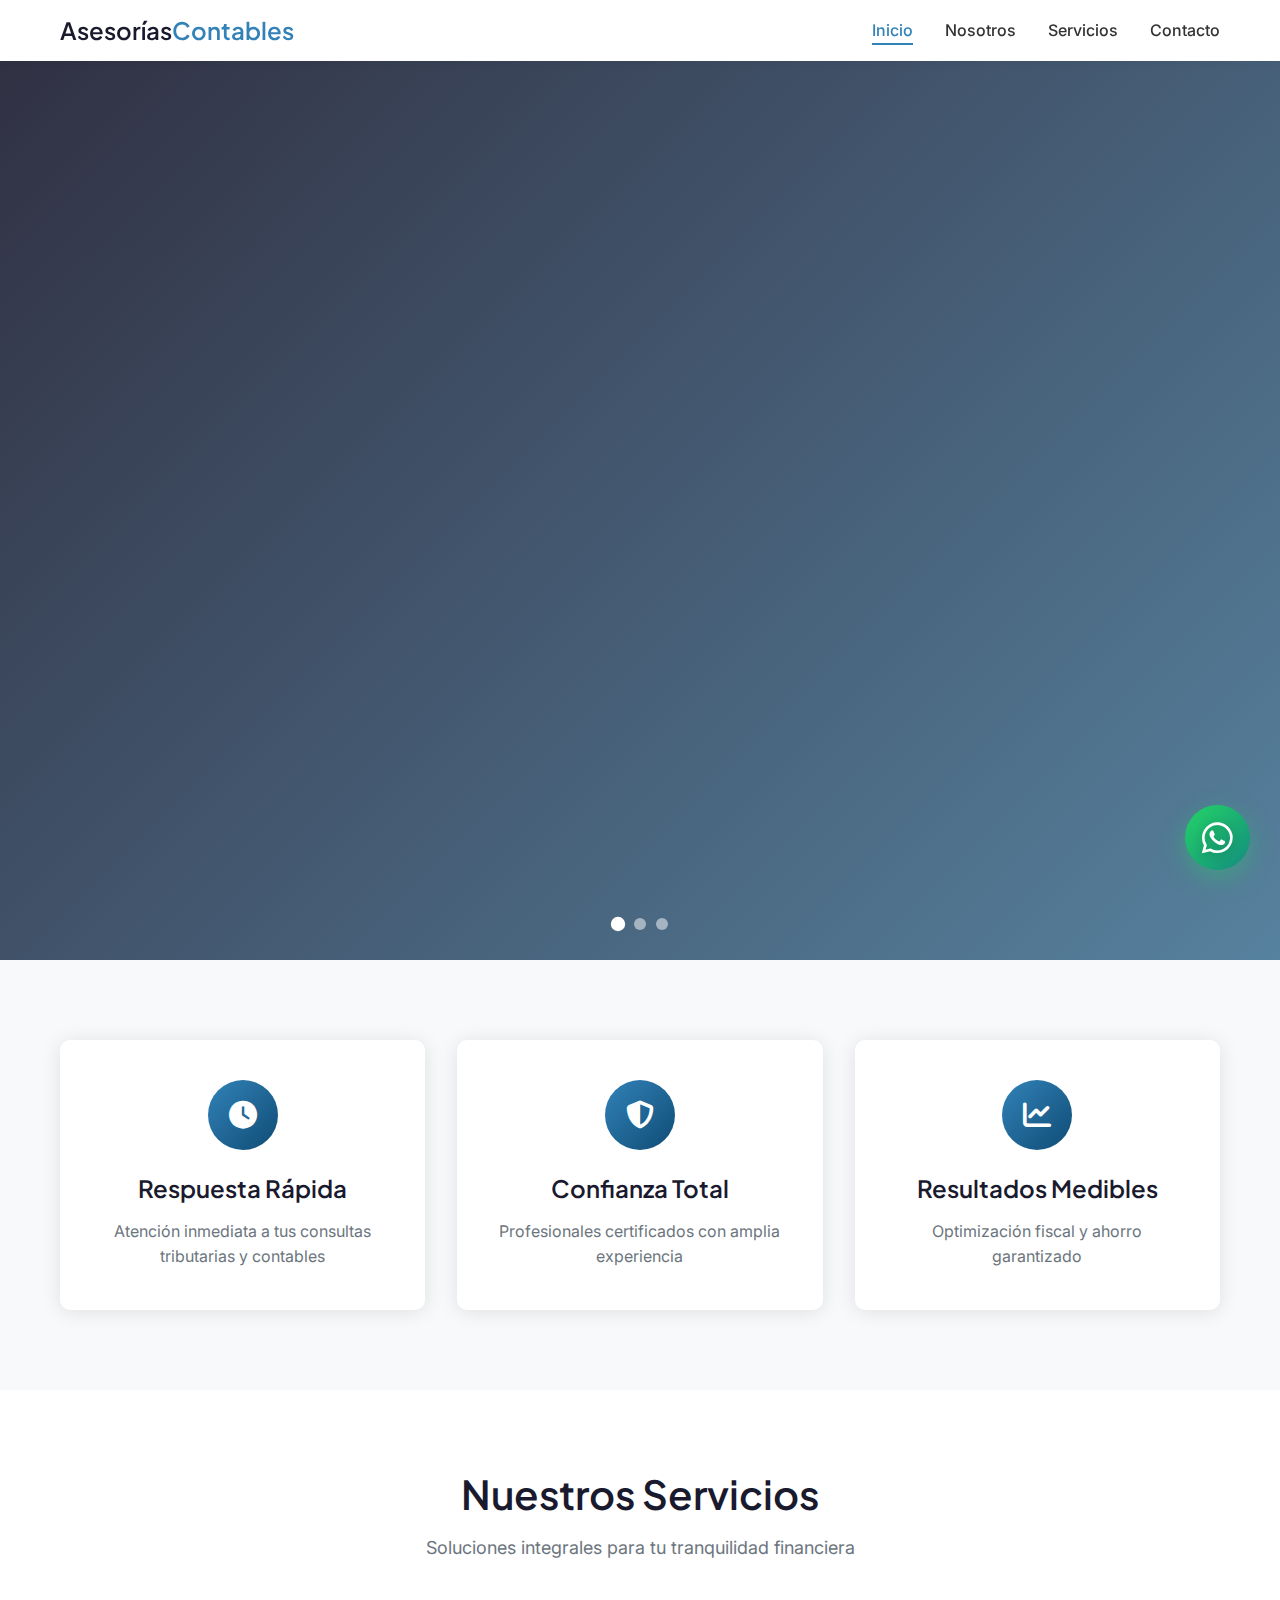
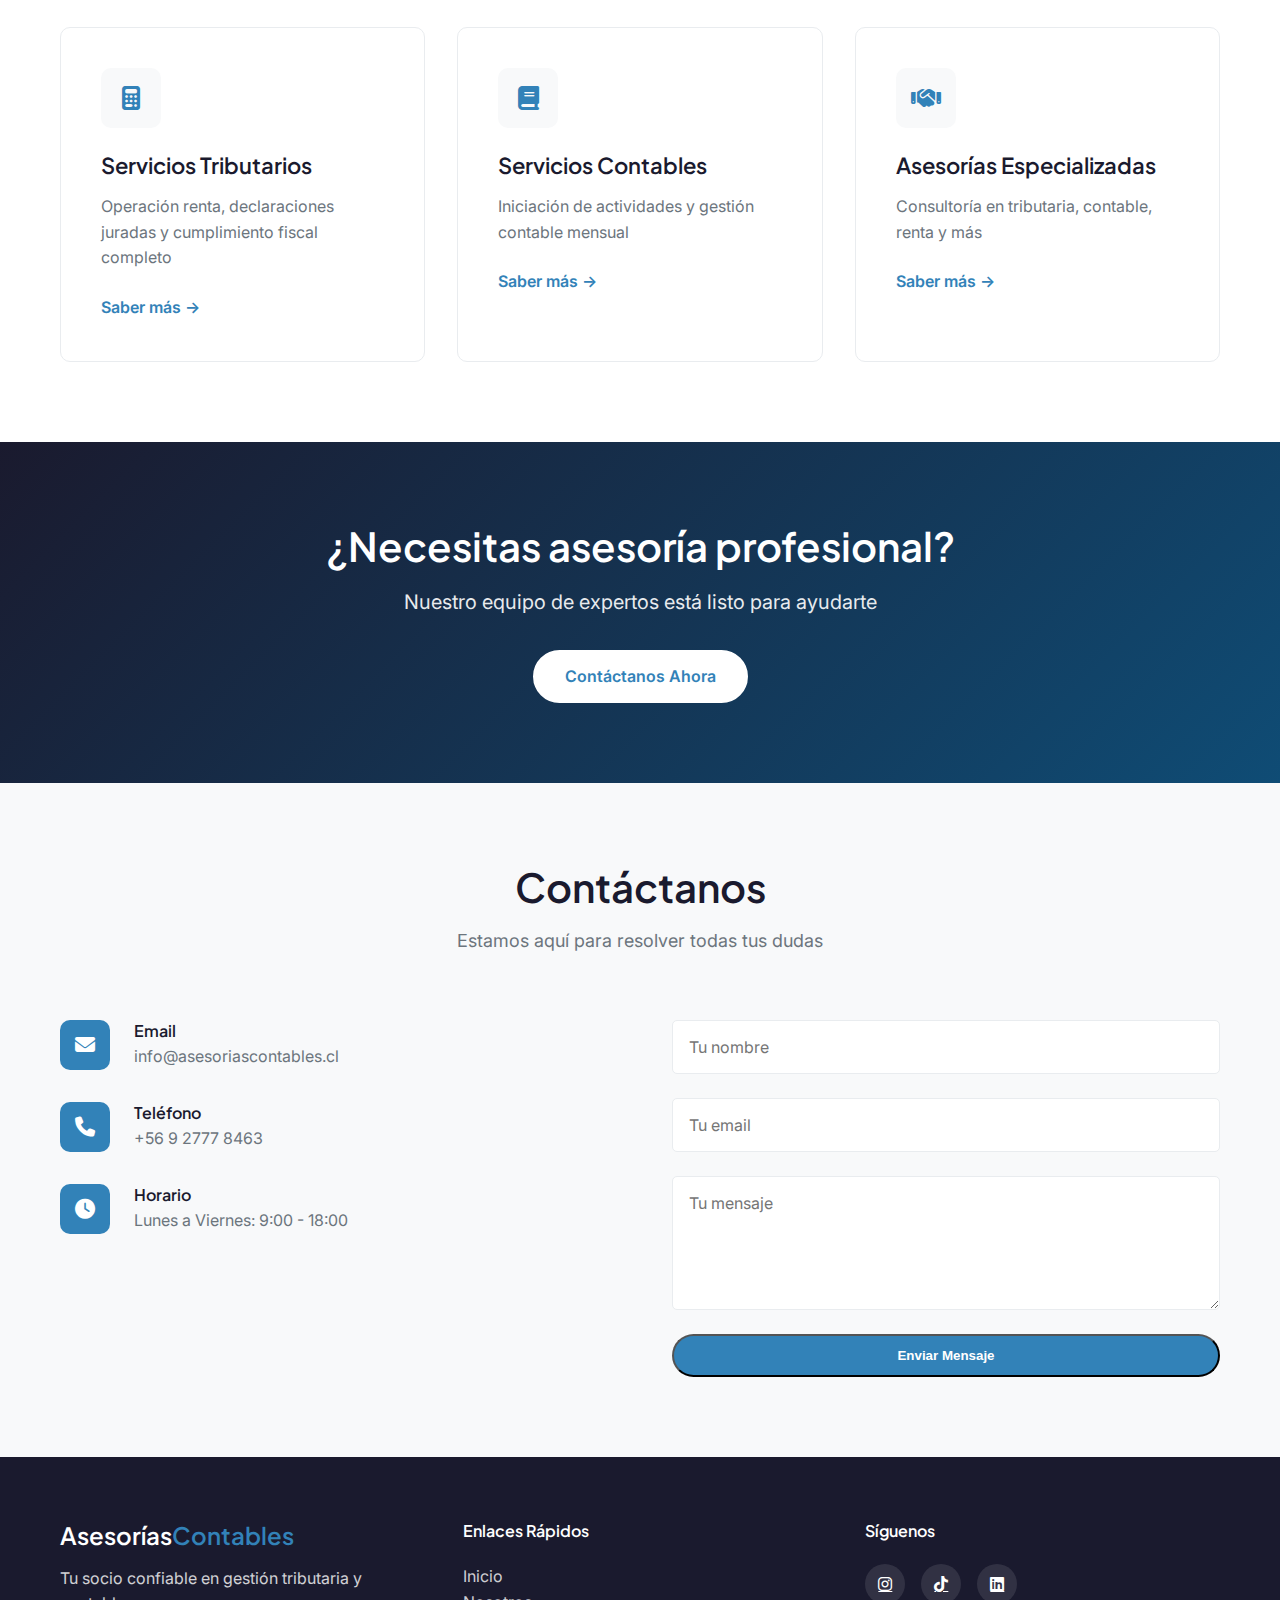
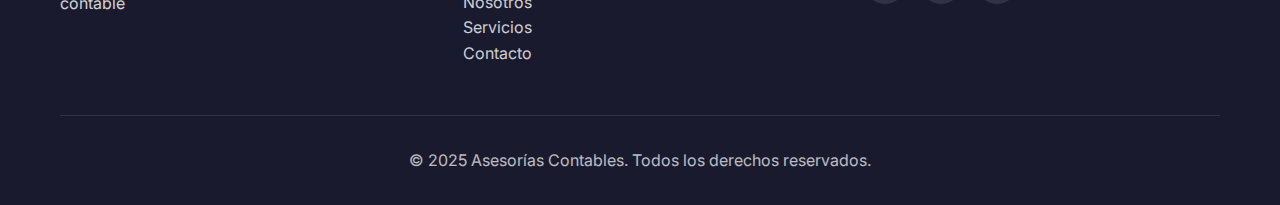
<file: index.html>
<!DOCTYPE html>
<html lang="es">
<head>
    <meta charset="UTF-8">
    <meta name="viewport" content="width=device-width, initial-scale=1.0">
    <title>Asesorías Contables | Servicios Profesionales de Contabilidad</title>
    <link rel="stylesheet" href="styles.css">
    <link rel="stylesheet" href="https://cdnjs.cloudflare.com/ajax/libs/font-awesome/6.4.0/css/all.min.css">
    <link rel="preconnect" href="https://fonts.googleapis.com">
    <link rel="preconnect" href="https://fonts.gstatic.com" crossorigin>
    <link href="https://fonts.googleapis.com/css2?family=Inter:wght@300;400;500;600;700&family=Plus+Jakarta+Sans:wght@300;400;500;600;700&display=swap" rel="stylesheet">
</head>
<body>
    <!-- Navegación -->
    <nav class="navbar">
        <div class="container">
            <div class="nav-brand">
                <h1>Asesorías<span>Contables</span></h1>
            </div>
            <button class="nav-toggle" id="navToggle">
                <span></span>
                <span></span>
                <span></span>
            </button>
            <ul class="nav-menu" id="navMenu">
                <li><a href="index.html" class="active">Inicio</a></li>
                <li><a href="nosotros.html">Nosotros</a></li>
                <li><a href="servicios.html">Servicios</a></li>
                <li><a href="#contacto">Contacto</a></li>
            </ul>
        </div>
    </nav>

    <!-- Hero Section con Carrusel -->
    <section class="hero">
        <div class="carousel-container">
            <div class="carousel-slide active">
                <div class="slide-content">
                    <h1 class="animate-text">Expertos en Asesoría Contable y Tributaria</h1>
                    <p class="animate-text-delay">Optimizamos tu gestión financiera con soluciones personalizadas</p>
                    <a href="#contacto" class="btn-primary animate-btn">Consulta Gratuita</a>
                </div>
                <div class="slide-overlay"></div>
            </div>
            <div class="carousel-slide">
                <div class="slide-content">
                    <h1 class="animate-text">Cumplimiento Tributario Sin Complicaciones</h1>
                    <p class="animate-text-delay">Te ayudamos con tus declaraciones de impuestos y operación renta</p>
                    <a href="servicios.html" class="btn-primary animate-btn">Ver Servicios</a>
                </div>
                <div class="slide-overlay"></div>
            </div>
            <div class="carousel-slide">
                <div class="slide-content">
                    <h1 class="animate-text">Tu Empresa en Un Día</h1>
                    <p class="animate-text-delay">Iniciación de actividades rápida y sin complicaciones</p>
                    <a href="#contacto" class="btn-primary animate-btn">Comenzar Ahora</a>
                </div>
                <div class="slide-overlay"></div>
            </div>
            <!-- Indicadores del carrusel -->
            <div class="carousel-indicators">
                <span class="indicator active" data-slide="0"></span>
                <span class="indicator" data-slide="1"></span>
                <span class="indicator" data-slide="2"></span>
            </div>
        </div>
    </section>

    <!-- Sección de Características -->
    <section class="features">
        <div class="container">
            <div class="features-grid">
                <div class="feature-card">
                    <div class="feature-icon">
                        <i class="fas fa-clock"></i>
                    </div>
                    <h3>Respuesta Rápida</h3>
                    <p>Atención inmediata a tus consultas tributarias y contables</p>
                </div>
                <div class="feature-card">
                    <div class="feature-icon">
                        <i class="fas fa-shield-alt"></i>
                    </div>
                    <h3>Confianza Total</h3>
                    <p>Profesionales certificados con amplia experiencia</p>
                </div>
                <div class="feature-card">
                    <div class="feature-icon">
                        <i class="fas fa-chart-line"></i>
                    </div>
                    <h3>Resultados Medibles</h3>
                    <p>Optimización fiscal y ahorro garantizado</p>
                </div>
            </div>
        </div>
    </section>

    <!-- Sección de Servicios Preview -->
    <section class="services-preview">
        <div class="container">
            <div class="section-header">
                <h2>Nuestros Servicios</h2>
                <p>Soluciones integrales para tu tranquilidad financiera</p>
            </div>
            <div class="services-grid">
                <div class="service-item">
                    <div class="service-icon">
                        <i class="fas fa-calculator"></i>
                    </div>
                    <h3>Servicios Tributarios</h3>
                    <p>Operación renta, declaraciones juradas y cumplimiento fiscal completo</p>
                    <a href="servicios.html#tributarios" class="service-link">Saber más →</a>
                </div>
                <div class="service-item">
                    <div class="service-icon">
                        <i class="fas fa-book"></i>
                    </div>
                    <h3>Servicios Contables</h3>
                    <p>Iniciación de actividades y gestión contable mensual</p>
                    <a href="servicios.html#contables" class="service-link">Saber más →</a>
                </div>
                <div class="service-item">
                    <div class="service-icon">
                        <i class="fas fa-handshake"></i>
                    </div>
                    <h3>Asesorías Especializadas</h3>
                    <p>Consultoría en tributaria, contable, renta y más</p>
                    <a href="servicios.html#asesorias" class="service-link">Saber más →</a>
                </div>
            </div>
        </div>
    </section>

    <!-- Sección CTA -->
    <section class="cta">
        <div class="container">
            <div class="cta-content">
                <h2>¿Necesitas asesoría profesional?</h2>
                <p>Nuestro equipo de expertos está listo para ayudarte</p>
                <a href="#contacto" class="btn-secondary">Contáctanos Ahora</a>
            </div>
        </div>
    </section>

    <!-- Sección de Contacto -->
    <section id="contacto" class="contact">
        <div class="container">
            <div class="section-header">
                <h2>Contáctanos</h2>
                <p>Estamos aquí para resolver todas tus dudas</p>
            </div>
            <div class="contact-grid">
                <div class="contact-info">
                    <div class="contact-item">
                        <i class="fas fa-envelope"></i>
                        <div>
                            <h4>Email</h4>
                            <p>info@asesoriascontables.cl</p>
                        </div>
                    </div>
                    <div class="contact-item">
                        <i class="fas fa-phone"></i>
                        <div>
                            <h4>Teléfono</h4>
                            <p>+56 9 2777 8463</p>
                        </div>
                    </div>
                    <div class="contact-item">
                        <i class="fas fa-clock"></i>
                        <div>
                            <h4>Horario</h4>
                            <p>Lunes a Viernes: 9:00 - 18:00</p>
                        </div>
                    </div>
                </div>
                <div class="contact-form">
                    <form>
                        <input type="text" placeholder="Tu nombre" required>
                        <input type="email" placeholder="Tu email" required>
                        <textarea placeholder="Tu mensaje" rows="5" required></textarea>
                        <button type="submit" class="btn-primary">Enviar Mensaje</button>
                    </form>
                </div>
            </div>
        </div>
    </section>

    <!-- Footer -->
    <footer>
        <div class="container">
            <div class="footer-content">
                <div class="footer-brand">
                    <h3>Asesorías<span>Contables</span></h3>
                    <p>Tu socio confiable en gestión tributaria y contable</p>
                </div>
                <div class="footer-links">
                    <h4>Enlaces Rápidos</h4>
                    <ul>
                        <li><a href="index.html">Inicio</a></li>
                        <li><a href="nosotros.html">Nosotros</a></li>
                        <li><a href="servicios.html">Servicios</a></li>
                        <li><a href="#contacto">Contacto</a></li>
                    </ul>
                </div>
                <div class="footer-social">
                    <h4>Síguenos</h4>
                    <div class="social-links">
                        <a href="#" target="_blank"><i class="fab fa-instagram"></i></a>
                        <a href="#" target="_blank"><i class="fab fa-tiktok"></i></a>
                        <a href="#" target="_blank"><i class="fab fa-linkedin"></i></a>
                    </div>
                </div>
            </div>
            <div class="footer-bottom">
                <p>&copy; 2025 Asesorías Contables. Todos los derechos reservados.</p>
            </div>
        </div>
    </footer>

    <!-- Botón WhatsApp Flotante -->
    <a href="https://wa.me/56927778463" class="whatsapp-btn" target="_blank">
        <i class="fab fa-whatsapp"></i>
    </a>

    <!-- Script para el carrusel -->
    <script>
        // Carrusel
        let currentSlide = 0;
        const slides = document.querySelectorAll('.carousel-slide');
        const indicators = document.querySelectorAll('.indicator');

        function showSlide(index) {
            slides.forEach(slide => slide.classList.remove('active'));
            indicators.forEach(indicator => indicator.classList.remove('active'));
            
            slides[index].classList.add('active');
            indicators[index].classList.add('active');
        }

        function nextSlide() {
            currentSlide = (currentSlide + 1) % slides.length;
            showSlide(currentSlide);
        }

        // Auto-play carrusel
        setInterval(nextSlide, 5000);

        // Click en indicadores
        indicators.forEach((indicator, index) => {
            indicator.addEventListener('click', () => {
                currentSlide = index;
                showSlide(currentSlide);
            });
        });

        // Menú móvil
        const navToggle = document.getElementById('navToggle');
        const navMenu = document.getElementById('navMenu');

        navToggle.addEventListener('click', () => {
            navMenu.classList.toggle('active');
            navToggle.classList.toggle('active');
        });

        // Smooth scroll
        document.querySelectorAll('a[href^="#"]').forEach(anchor => {
            anchor.addEventListener('click', function (e) {
                e.preventDefault();
                const target = document.querySelector(this.getAttribute('href'));
                if (target) {
                    target.scrollIntoView({
                        behavior: 'smooth',
                        block: 'start'
                    });
                }
            });
        });
    </script>
</body>
</html>
</file>
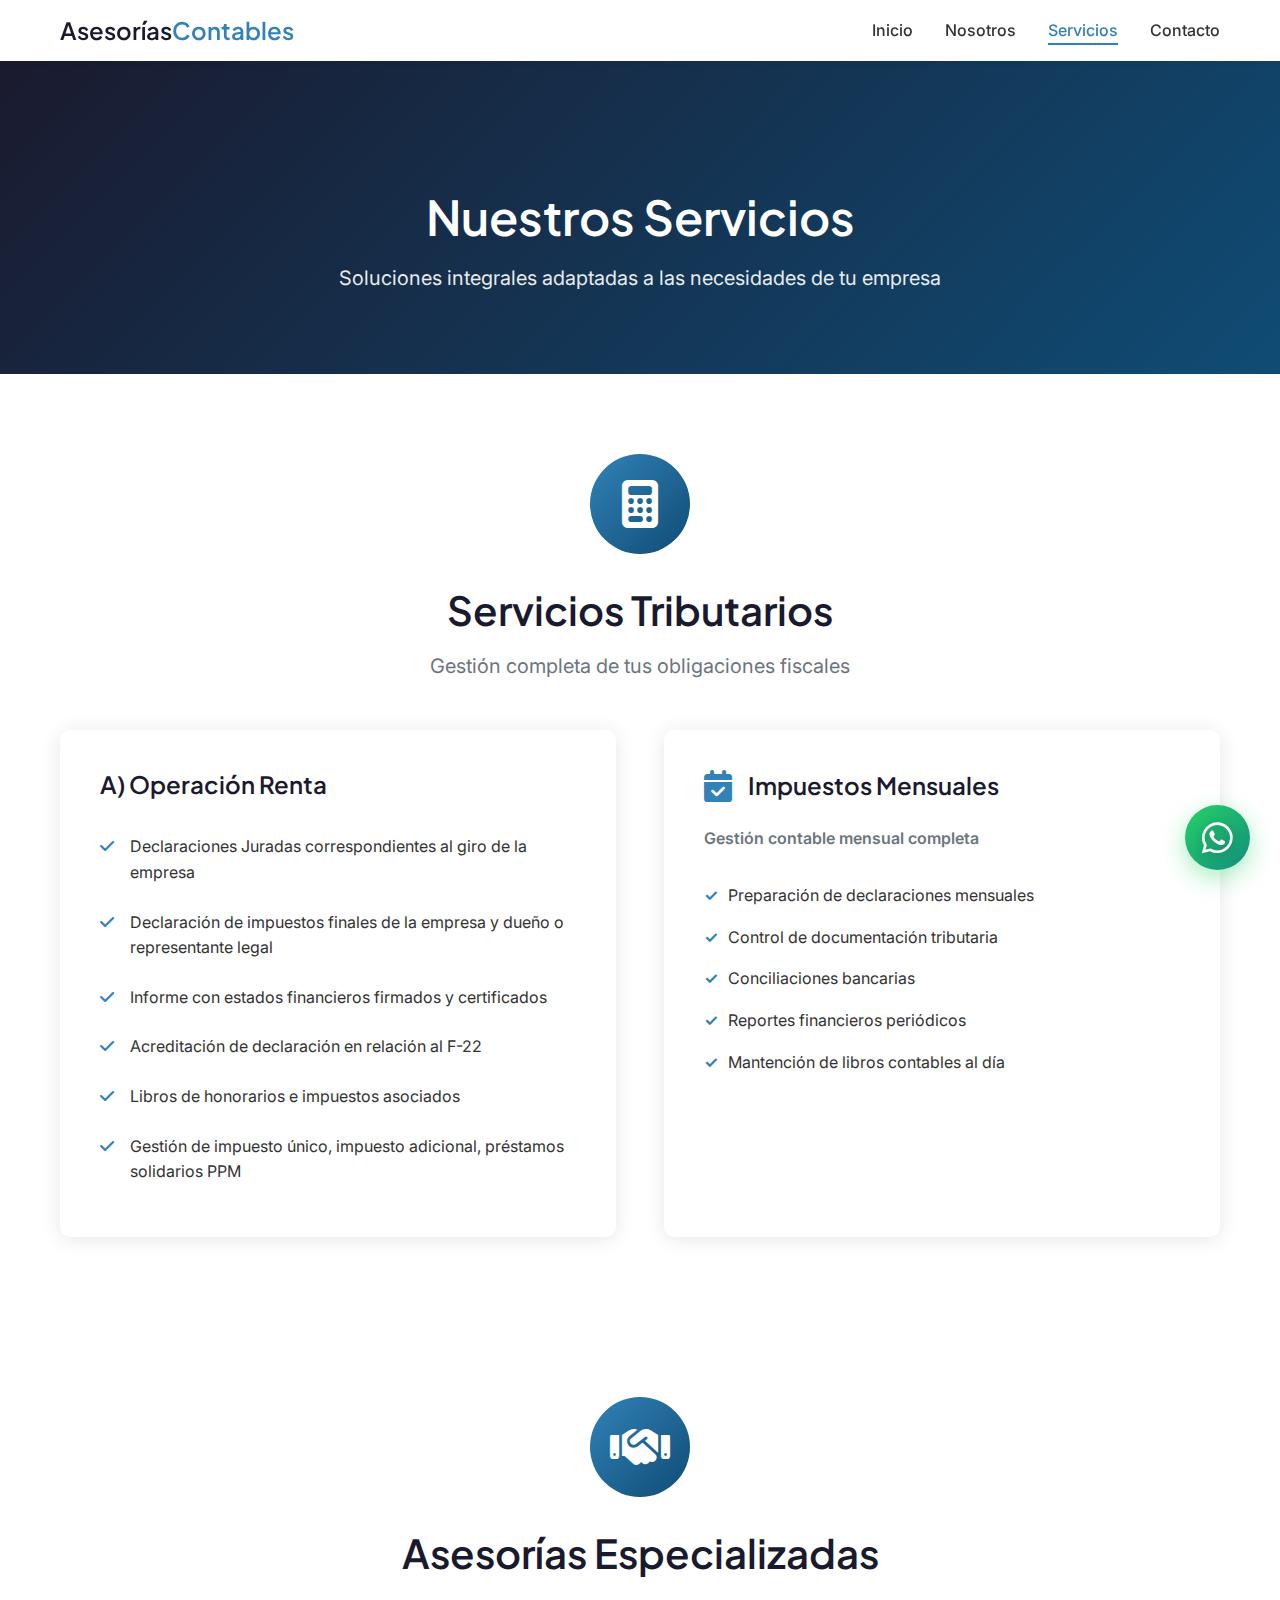
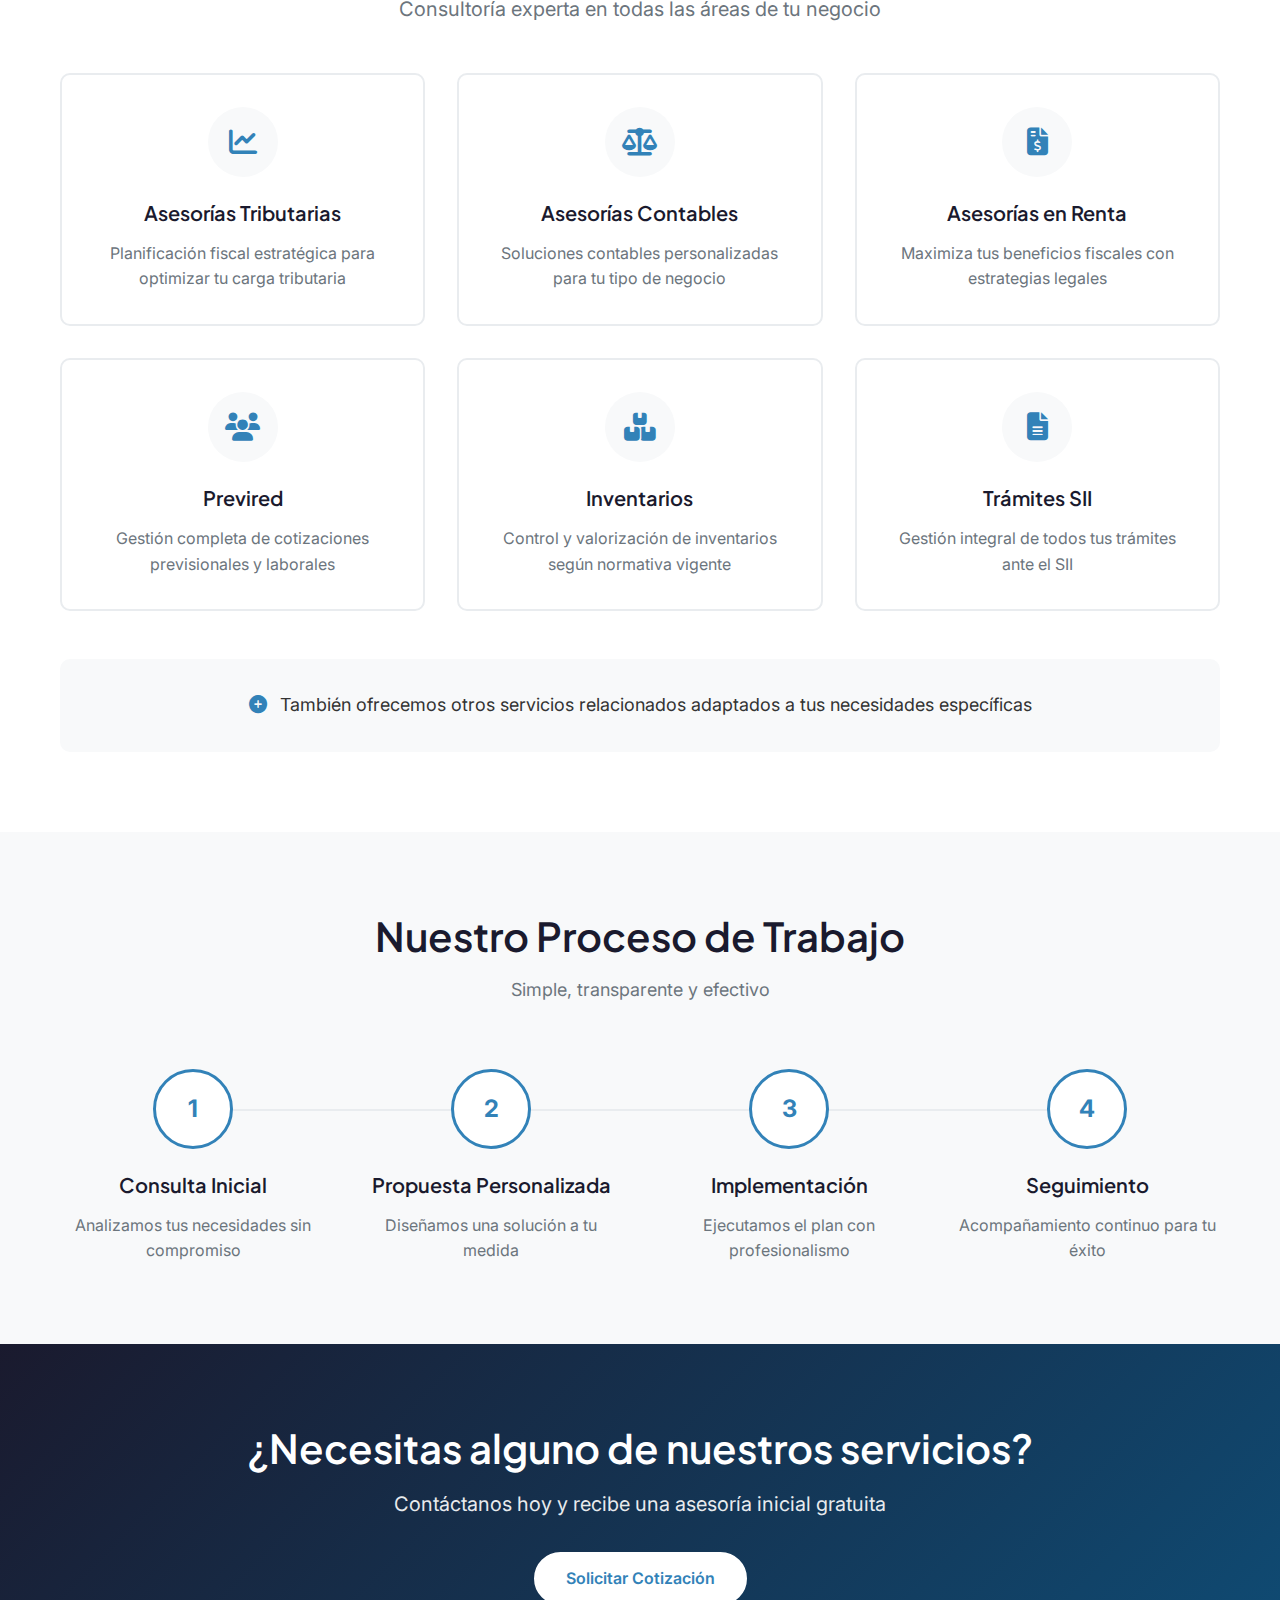
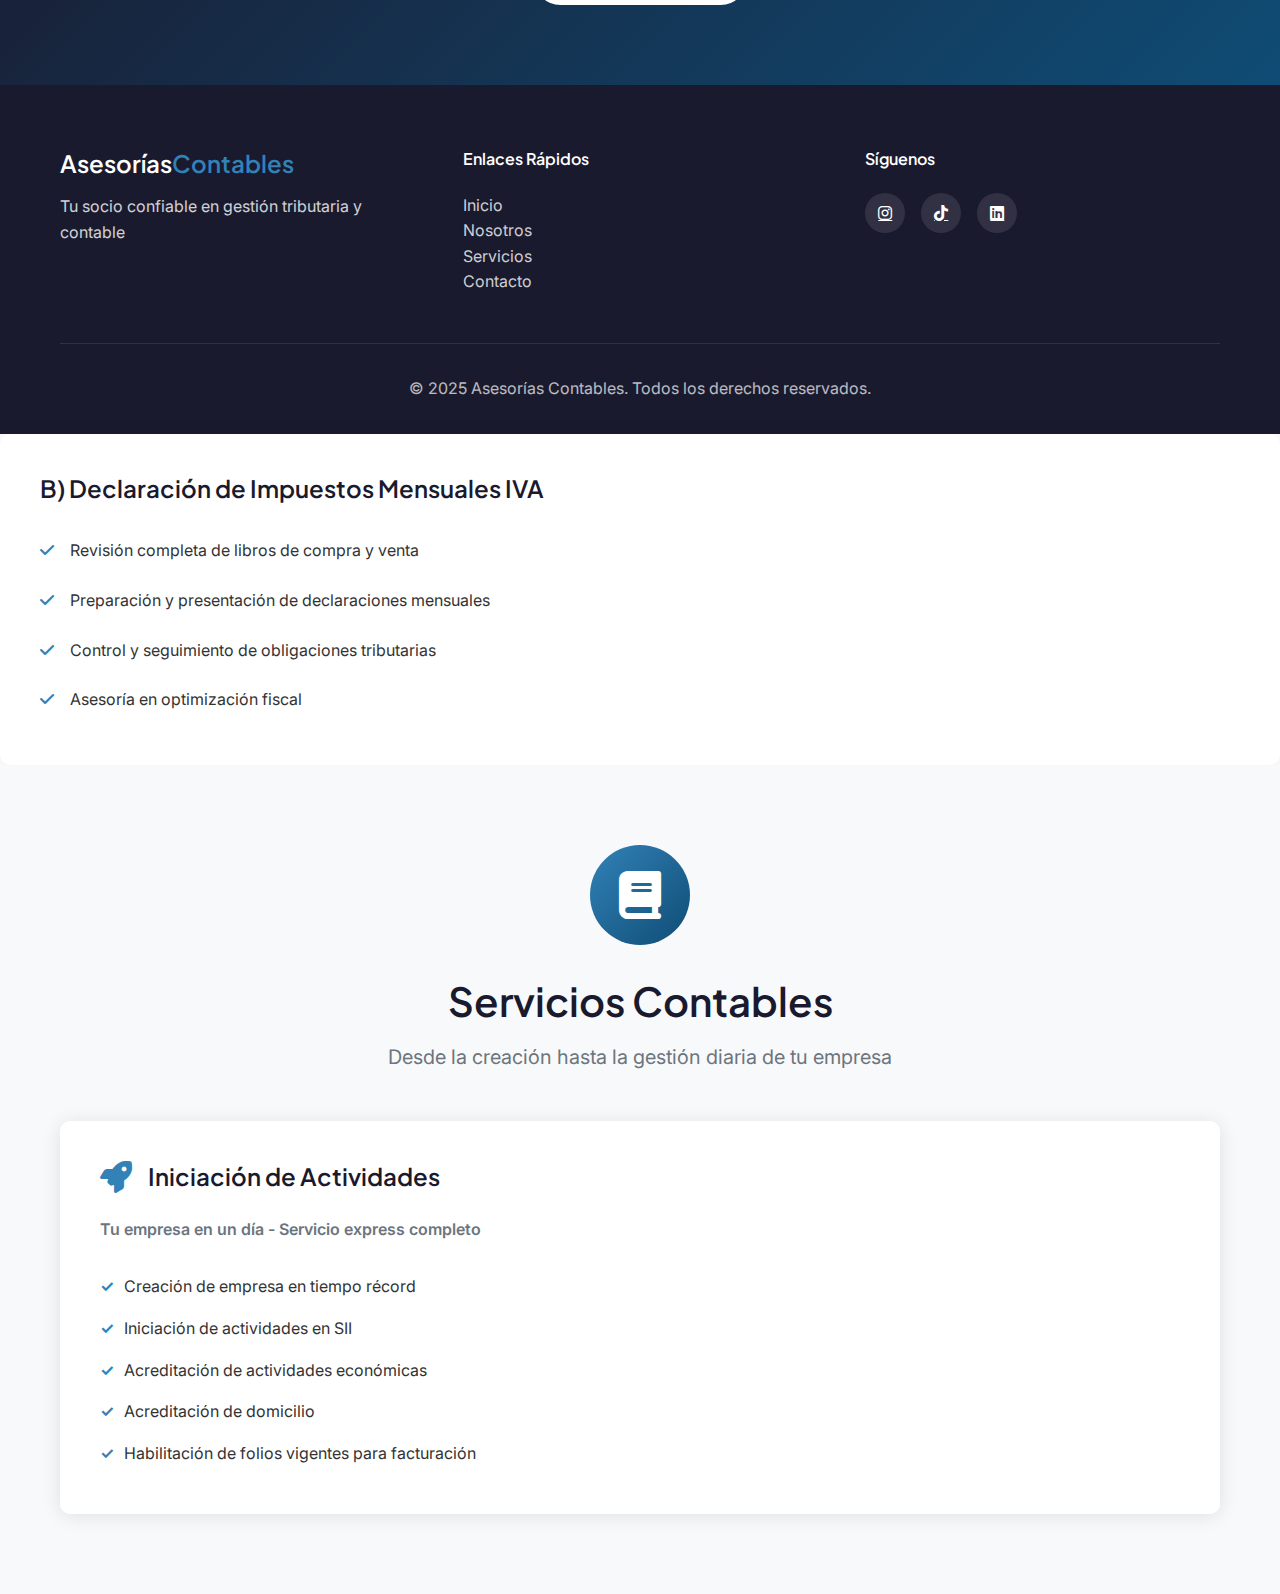
<file: servicios.html>
<!DOCTYPE html>
<html lang="es">
<head>
    <meta charset="UTF-8">
    <meta name="viewport" content="width=device-width, initial-scale=1.0">
    <title>Servicios | Asesorías Contables</title>
    <link rel="stylesheet" href="styles.css">
    <link rel="stylesheet" href="https://cdnjs.cloudflare.com/ajax/libs/font-awesome/6.4.0/css/all.min.css">
    <link rel="preconnect" href="https://fonts.googleapis.com">
    <link rel="preconnect" href="https://fonts.gstatic.com" crossorigin>
    <link href="https://fonts.googleapis.com/css2?family=Inter:wght@300;400;500;600;700&family=Plus+Jakarta+Sans:wght@300;400;500;600;700&display=swap" rel="stylesheet">
</head>
<body>
    <!-- Navegación -->
    <nav class="navbar">
        <div class="container">
            <div class="nav-brand">
                <h1>Asesorías<span>Contables</span></h1>
            </div>
            <button class="nav-toggle" id="navToggle">
                <span></span>
                <span></span>
                <span></span>
            </button>
            <ul class="nav-menu" id="navMenu">
                <li><a href="index.html">Inicio</a></li>
                <li><a href="nosotros.html">Nosotros</a></li>
                <li><a href="servicios.html" class="active">Servicios</a></li>
                <li><a href="index.html#contacto">Contacto</a></li>
            </ul>
        </div>
    </nav>

    <!-- Hero de Servicios -->
    <section class="page-hero">
        <div class="container">
            <h1>Nuestros Servicios</h1>
            <p>Soluciones integrales adaptadas a las necesidades de tu empresa</p>
        </div>
    </section>

    <!-- Servicios Tributarios -->
    <section id="tributarios" class="service-section">
        <div class="container">
            <div class="service-header">
                <div class="service-icon-large">
                    <i class="fas fa-calculator"></i>
                </div>
                <h2>Servicios Tributarios</h2>
                <p>Gestión completa de tus obligaciones fiscales</p>
            </div>
            
            <div class="service-details-grid">
                <div class="service-detail-card">
                    <h3>A) Operación Renta</h3>
                    <ul>
                        <li><i class="fas fa-check"></i> Declaraciones Juradas correspondientes al giro de la empresa</li>
                        <li><i class="fas fa-check"></i> Declaración de impuestos finales de la empresa y dueño o representante legal</li>
                        <li><i class="fas fa-check"></i> Informe con estados financieros firmados y certificados</li>
                        <li><i class="fas fa-check"></i> Acreditación de declaración en relación al F-22</li>
                        <li><i class="fas fa-check"></i> Libros de honorarios e impuestos asociados</li>
                        <li><i class="fas fa-check"></i> Gestión de impuesto único, impuesto adicional, préstamos solidarios PPM</li>
                    </ul>
                </div>
                
                <div class="feature-box">
                    <div class="feature-header">
                        <i class="fas fa-calendar-check"></i>
                        <h3>Impuestos Mensuales</h3>
                    </div>
                    <p>Gestión contable mensual completa</p>
                    <ul>
                        <li>Preparación de declaraciones mensuales</li>
                        <li>Control de documentación tributaria</li>
                        <li>Conciliaciones bancarias</li>
                        <li>Reportes financieros periódicos</li>
                        <li>Mantención de libros contables al día</li>
                    </ul>
                </div>
            </div>
        </div>
    </section>

    <!-- Asesorías -->
    <section id="asesorias" class="service-section">
        <div class="container">
            <div class="service-header">
                <div class="service-icon-large">
                    <i class="fas fa-handshake"></i>
                </div>
                <h2>Asesorías Especializadas</h2>
                <p>Consultoría experta en todas las áreas de tu negocio</p>
            </div>
            
            <div class="advisory-grid">
                <div class="advisory-card">
                    <div class="advisory-icon">
                        <i class="fas fa-chart-line"></i>
                    </div>
                    <h3>Asesorías Tributarias</h3>
                    <p>Planificación fiscal estratégica para optimizar tu carga tributaria</p>
                </div>
                
                <div class="advisory-card">
                    <div class="advisory-icon">
                        <i class="fas fa-balance-scale"></i>
                    </div>
                    <h3>Asesorías Contables</h3>
                    <p>Soluciones contables personalizadas para tu tipo de negocio</p>
                </div>
                
                <div class="advisory-card">
                    <div class="advisory-icon">
                        <i class="fas fa-file-invoice-dollar"></i>
                    </div>
                    <h3>Asesorías en Renta</h3>
                    <p>Maximiza tus beneficios fiscales con estrategias legales</p>
                </div>
                
                <div class="advisory-card">
                    <div class="advisory-icon">
                        <i class="fas fa-users"></i>
                    </div>
                    <h3>Previred</h3>
                    <p>Gestión completa de cotizaciones previsionales y laborales</p>
                </div>
                
                <div class="advisory-card">
                    <div class="advisory-icon">
                        <i class="fas fa-boxes"></i>
                    </div>
                    <h3>Inventarios</h3>
                    <p>Control y valorización de inventarios según normativa vigente</p>
                </div>
                
                <div class="advisory-card">
                    <div class="advisory-icon">
                        <i class="fas fa-file-alt"></i>
                    </div>
                    <h3>Trámites SII</h3>
                    <p>Gestión integral de todos tus trámites ante el SII</p>
                </div>
            </div>
            
            <div class="additional-services">
                <p><i class="fas fa-plus-circle"></i> También ofrecemos otros servicios relacionados adaptados a tus necesidades específicas</p>
            </div>
        </div>
    </section>

    <!-- Proceso de Trabajo -->
    <section class="work-process">
        <div class="container">
            <div class="section-header">
                <h2>Nuestro Proceso de Trabajo</h2>
                <p>Simple, transparente y efectivo</p>
            </div>
            <div class="process-timeline">
                <div class="process-step">
                    <div class="step-number">1</div>
                    <h3>Consulta Inicial</h3>
                    <p>Analizamos tus necesidades sin compromiso</p>
                </div>
                <div class="process-step">
                    <div class="step-number">2</div>
                    <h3>Propuesta Personalizada</h3>
                    <p>Diseñamos una solución a tu medida</p>
                </div>
                <div class="process-step">
                    <div class="step-number">3</div>
                    <h3>Implementación</h3>
                    <p>Ejecutamos el plan con profesionalismo</p>
                </div>
                <div class="process-step">
                    <div class="step-number">4</div>
                    <h3>Seguimiento</h3>
                    <p>Acompañamiento continuo para tu éxito</p>
                </div>
            </div>
        </div>
    </section>

    <!-- CTA -->
    <section class="cta">
        <div class="container">
            <div class="cta-content">
                <h2>¿Necesitas alguno de nuestros servicios?</h2>
                <p>Contáctanos hoy y recibe una asesoría inicial gratuita</p>
                <a href="index.html#contacto" class="btn-secondary">Solicitar Cotización</a>
            </div>
        </div>
    </section>

    <!-- Footer -->
    <footer>
        <div class="container">
            <div class="footer-content">
                <div class="footer-brand">
                    <h3>Asesorías<span>Contables</span></h3>
                    <p>Tu socio confiable en gestión tributaria y contable</p>
                </div>
                <div class="footer-links">
                    <h4>Enlaces Rápidos</h4>
                    <ul>
                        <li><a href="index.html">Inicio</a></li>
                        <li><a href="nosotros.html">Nosotros</a></li>
                        <li><a href="servicios.html">Servicios</a></li>
                        <li><a href="index.html#contacto">Contacto</a></li>
                    </ul>
                </div>
                <div class="footer-social">
                    <h4>Síguenos</h4>
                    <div class="social-links">
                        <a href="#" target="_blank"><i class="fab fa-instagram"></i></a>
                        <a href="#" target="_blank"><i class="fab fa-tiktok"></i></a>
                        <a href="#" target="_blank"><i class="fab fa-linkedin"></i></a>
                    </div>
                </div>
            </div>
            <div class="footer-bottom">
                <p>&copy; 2025 Asesorías Contables. Todos los derechos reservados.</p>
            </div>
        </div>
    </footer>

    <!-- Botón WhatsApp Flotante -->
    <a href="https://wa.me/56927778463" class="whatsapp-btn" target="_blank">
        <i class="fab fa-whatsapp"></i>
    </a>

    <!-- Script para menú móvil -->
    <script>
        const navToggle = document.getElementById('navToggle');
        const navMenu = document.getElementById('navMenu');

        navToggle.addEventListener('click', () => {
            navMenu.classList.toggle('active');
            navToggle.classList.toggle('active');
        });
    </script>
</body>
</html><div class="service-detail-card">
                    <h3>B) Declaración de Impuestos Mensuales IVA</h3>
                    <ul>
                        <li><i class="fas fa-check"></i> Revisión completa de libros de compra y venta</li>
                        <li><i class="fas fa-check"></i> Preparación y presentación de declaraciones mensuales</li>
                        <li><i class="fas fa-check"></i> Control y seguimiento de obligaciones tributarias</li>
                        <li><i class="fas fa-check"></i> Asesoría en optimización fiscal</li>
                    </ul>
                </div>
            </div>
        </div>
    </section>

    <!-- Servicios Contables -->
    <section id="contables" class="service-section bg-light">
        <div class="container">
            <div class="service-header">
                <div class="service-icon-large">
                    <i class="fas fa-book"></i>
                </div>
                <h2>Servicios Contables</h2>
                <p>Desde la creación hasta la gestión diaria de tu empresa</p>
            </div>
            
            <div class="service-features">
                <div class="feature-box">
                    <div class="feature-header">
                        <i class="fas fa-rocket"></i>
                        <h3>Iniciación de Actividades</h3>
                    </div>
                    <p>Tu empresa en un día - Servicio express completo</p>
                    <ul>
                        <li>Creación de empresa en tiempo récord</li>
                        <li>Iniciación de actividades en SII</li>
                        <li>Acreditación de actividades económicas</li>
                        <li>Acreditación de domicilio</li>
                        <li>Habilitación de folios vigentes para facturación</li>
                    </ul>
                </div>
</file>
<file: styles.css>
/* Variables de colores */
:root {
    --primary-color: #1a1a2e;
    --secondary-color: #0f4c75;
    --accent-color: #3282b8;
    --text-color: #333333;
    --light-bg: #f8f9fa;
    --white: #ffffff;
    --gray: #6c757d;
    --light-gray: #e9ecef;
    --shadow: 0 2px 20px rgba(0, 0, 0, 0.1);
    --shadow-hover: 0 5px 30px rgba(0, 0, 0, 0.15);
}

/* Reset y estilos base */
* {
    margin: 0;
    padding: 0;
    box-sizing: border-box;
}

html {
    scroll-behavior: smooth;
}

body {
    font-family: 'Inter', sans-serif;
    color: var(--text-color);
    line-height: 1.6;
    background-color: var(--white);
}

h1, h2, h3, h4, h5, h6 {
    font-family: 'Plus Jakarta Sans', sans-serif;
    font-weight: 600;
    line-height: 1.2;
}

.container {
    max-width: 1200px;
    margin: 0 auto;
    padding: 0 20px;
}

/* Navegación */
.navbar {
    background: var(--white);
    box-shadow: 0 2px 10px rgba(0, 0, 0, 0.05);
    position: fixed;
    width: 100%;
    top: 0;
    z-index: 1000;
    transition: all 0.3s ease;
}

.navbar .container {
    display: flex;
    justify-content: space-between;
    align-items: center;
    padding: 1rem 20px;
}

.nav-brand h1 {
    font-size: 1.5rem;
    color: var(--primary-color);
    margin: 0;
}

.nav-brand span {
    color: var(--accent-color);
}

.nav-menu {
    display: flex;
    list-style: none;
    gap: 2rem;
    margin: 0;
}

.nav-menu a {
    text-decoration: none;
    color: var(--text-color);
    font-weight: 500;
    transition: color 0.3s ease;
    position: relative;
}

.nav-menu a:hover,
.nav-menu a.active {
    color: var(--accent-color);
}

.nav-menu a::after {
    content: '';
    position: absolute;
    width: 0;
    height: 2px;
    bottom: -5px;
    left: 0;
    background-color: var(--accent-color);
    transition: width 0.3s ease;
}

.nav-menu a:hover::after,
.nav-menu a.active::after {
    width: 100%;
}

.nav-toggle {
    display: none;
    flex-direction: column;
    cursor: pointer;
    background: none;
    border: none;
}

.nav-toggle span {
    width: 25px;
    height: 3px;
    background: var(--primary-color);
    margin: 3px 0;
    transition: 0.3s;
}

/* Hero Section con Carrusel */
.hero {
    height: 100vh;
    position: relative;
    overflow: hidden;
    margin-top: 60px;
}

.carousel-container {
    position: relative;
    height: 100%;
}

.carousel-slide {
    position: absolute;
    width: 100%;
    height: 100%;
    opacity: 0;
    transition: opacity 1s ease-in-out;
    background-size: cover;
    background-position: center;
}

.carousel-slide.active {
    opacity: 1;
}

.carousel-slide:nth-child(1) {
    background-image: url('https://images.unsplash.com/photo-1554224155-6726b3ff858f?ixlib=rb-4.0.3&auto=format&fit=crop&w=2000&q=80');
}

.carousel-slide:nth-child(2) {
    background-image: url('https://images.unsplash.com/photo-1450101499163-c8848c66ca85?ixlib=rb-4.0.3&auto=format&fit=crop&w=2000&q=80');
}

.carousel-slide:nth-child(3) {
    background-image: url('https://images.unsplash.com/photo-1454165804606-c3d57bc86b40?ixlib=rb-4.0.3&auto=format&fit=crop&w=2000&q=80');
}

.slide-overlay {
    position: absolute;
    top: 0;
    left: 0;
    width: 100%;
    height: 100%;
    background: linear-gradient(135deg, rgba(26, 26, 46, 0.9), rgba(15, 76, 117, 0.7));
}

.slide-content {
    position: absolute;
    top: 50%;
    left: 50%;
    transform: translate(-50%, -50%);
    text-align: center;
    color: var(--white);
    z-index: 2;
    max-width: 800px;
    padding: 0 20px;
}

.slide-content h1 {
    font-size: 3.5rem;
    margin-bottom: 1.5rem;
    opacity: 0;
    animation: slideInUp 0.8s ease forwards;
}

.slide-content p {
    font-size: 1.25rem;
    margin-bottom: 2rem;
    opacity: 0;
    animation: slideInUp 0.8s ease 0.2s forwards;
}

.animate-btn {
    opacity: 0;
    animation: slideInUp 0.8s ease 0.4s forwards;
}

.carousel-indicators {
    position: absolute;
    bottom: 30px;
    left: 50%;
    transform: translateX(-50%);
    display: flex;
    gap: 10px;
    z-index: 3;
}

.indicator {
    width: 12px;
    height: 12px;
    border-radius: 50%;
    background: rgba(255, 255, 255, 0.5);
    cursor: pointer;
    transition: all 0.3s ease;
}

.indicator.active {
    background: var(--white);
    transform: scale(1.2);
}

/* Animaciones */
@keyframes slideInUp {
    from {
        opacity: 0;
        transform: translateY(30px);
    }
    to {
        opacity: 1;
        transform: translateY(0);
    }
}

/* Botones */
.btn-primary, .btn-secondary {
    display: inline-block;
    padding: 12px 30px;
    text-decoration: none;
    font-weight: 600;
    border-radius: 30px;
    transition: all 0.3s ease;
    text-align: center;
}

.btn-primary {
    background: var(--accent-color);
    color: var(--white);
}

.btn-primary:hover {
    background: var(--secondary-color);
    transform: translateY(-2px);
    box-shadow: 0 5px 20px rgba(50, 130, 184, 0.4);
}

.btn-secondary {
    background: var(--white);
    color: var(--accent-color);
    border: 2px solid var(--white);
}

.btn-secondary:hover {
    background: transparent;
    color: var(--white);
}

/* Secciones */
.section-header {
    text-align: center;
    margin-bottom: 4rem;
}

.section-header h2 {
    font-size: 2.5rem;
    color: var(--primary-color);
    margin-bottom: 1rem;
}

.section-header p {
    font-size: 1.125rem;
    color: var(--gray);
    max-width: 600px;
    margin: 0 auto;
}

/* Features */
.features {
    padding: 5rem 0;
    background: var(--light-bg);
}

.features-grid {
    display: grid;
    grid-template-columns: repeat(auto-fit, minmax(300px, 1fr));
    gap: 2rem;
}

.feature-card {
    background: var(--white);
    padding: 2.5rem;
    border-radius: 10px;
    text-align: center;
    transition: all 0.3s ease;
    box-shadow: var(--shadow);
}

.feature-card:hover {
    transform: translateY(-10px);
    box-shadow: var(--shadow-hover);
}

.feature-icon {
    width: 70px;
    height: 70px;
    margin: 0 auto 1.5rem;
    background: linear-gradient(135deg, var(--accent-color), var(--secondary-color));
    border-radius: 50%;
    display: flex;
    align-items: center;
    justify-content: center;
    font-size: 1.75rem;
    color: var(--white);
}

.feature-card h3 {
    font-size: 1.5rem;
    margin-bottom: 1rem;
    color: var(--primary-color);
}

.feature-card p {
    color: var(--gray);
}

/* Services Preview */
.services-preview {
    padding: 5rem 0;
}

.services-grid {
    display: grid;
    grid-template-columns: repeat(auto-fit, minmax(350px, 1fr));
    gap: 2rem;
}

.service-item {
    background: var(--white);
    border: 1px solid var(--light-gray);
    border-radius: 10px;
    padding: 2.5rem;
    transition: all 0.3s ease;
}

.service-item:hover {
    border-color: var(--accent-color);
    box-shadow: var(--shadow);
}

.service-icon {
    width: 60px;
    height: 60px;
    background: var(--light-bg);
    border-radius: 10px;
    display: flex;
    align-items: center;
    justify-content: center;
    font-size: 1.5rem;
    color: var(--accent-color);
    margin-bottom: 1.5rem;
}

.service-item h3 {
    font-size: 1.375rem;
    margin-bottom: 1rem;
    color: var(--primary-color);
}

.service-item p {
    color: var(--gray);
    margin-bottom: 1.5rem;
}

.service-link {
    color: var(--accent-color);
    text-decoration: none;
    font-weight: 600;
    display: inline-flex;
    align-items: center;
    transition: all 0.3s ease;
}

.service-link:hover {
    transform: translateX(5px);
}

/* CTA Section */
.cta {
    background: linear-gradient(135deg, var(--primary-color), var(--secondary-color));
    color: var(--white);
    padding: 5rem 0;
    text-align: center;
}

.cta-content h2 {
    font-size: 2.5rem;
    margin-bottom: 1rem;
}

.cta-content p {
    font-size: 1.25rem;
    margin-bottom: 2rem;
    opacity: 0.9;
}

/* Contact Section */
.contact {
    padding: 5rem 0;
    background: var(--light-bg);
}

.contact-grid {
    display: grid;
    grid-template-columns: 1fr 1fr;
    gap: 4rem;
    margin-top: 3rem;
}

.contact-info {
    display: flex;
    flex-direction: column;
    gap: 2rem;
}

.contact-item {
    display: flex;
    align-items: center;
    gap: 1.5rem;
}

.contact-item i {
    width: 50px;
    height: 50px;
    background: var(--accent-color);
    color: var(--white);
    border-radius: 10px;
    display: flex;
    align-items: center;
    justify-content: center;
    font-size: 1.25rem;
}

.contact-item h4 {
    margin-bottom: 0.25rem;
    color: var(--primary-color);
}

.contact-item p {
    margin: 0;
    color: var(--gray);
}

.contact-form form {
    display: flex;
    flex-direction: column;
    gap: 1.5rem;
}

.contact-form input,
.contact-form textarea {
    padding: 1rem;
    border: 1px solid var(--light-gray);
    border-radius: 5px;
    font-family: inherit;
    font-size: 1rem;
    transition: all 0.3s ease;
}

.contact-form input:focus,
.contact-form textarea:focus {
    outline: none;
    border-color: var(--accent-color);
}

/* Footer */
footer {
    background: var(--primary-color);
    color: var(--white);
    padding: 4rem 0 2rem;
}

.footer-content {
    display: grid;
    grid-template-columns: repeat(auto-fit, minmax(250px, 1fr));
    gap: 3rem;
    margin-bottom: 3rem;
}

.footer-brand h3 {
    font-size: 1.5rem;
    margin-bottom: 1rem;
}

.footer-brand span {
    color: var(--accent-color);
}

.footer-brand p {
    opacity: 0.8;
}

.footer-links h4,
.footer-social h4 {
    margin-bottom: 1.5rem;
}

.footer-links ul {
    list-style: none;
}

.footer-links a {
    color: rgba(255, 255, 255, 0.8);
    text-decoration: none;
    transition: all 0.3s ease;
}

.footer-links a:hover {
    color: var(--accent-color);
}

.social-links {
    display: flex;
    gap: 1rem;
}

.social-links a {
    width: 40px;
    height: 40px;
    background: rgba(255, 255, 255, 0.1);
    color: var(--white);
    border-radius: 50%;
    display: flex;
    align-items: center;
    justify-content: center;
    transition: all 0.3s ease;
}

.social-links a:hover {
    background: var(--accent-color);
    transform: translateY(-3px);
}

.footer-bottom {
    text-align: center;
    padding-top: 2rem;
    border-top: 1px solid rgba(255, 255, 255, 0.1);
}

.footer-bottom p {
    margin: 0;
    opacity: 0.7;
}

/* WhatsApp Button */
.whatsapp-btn {
    position: fixed;
    bottom: 30px;
    right: 30px;
    width: 65px;
    height: 65px;
    background: linear-gradient(135deg, #25D366 0%, #128C7E 100%);
    color: var(--white);
    border-radius: 50%;
    display: flex;
    align-items: center;
    justify-content: center;
    font-size: 2.2rem;
    box-shadow: 0 8px 25px rgba(37, 211, 102, 0.4);
    transition: all 0.3s ease;
    z-index: 999;
    border: none;
    text-decoration: none;
}

.whatsapp-btn i {
    filter: drop-shadow(0 2px 4px rgba(0, 0, 0, 0.2));
}

.whatsapp-btn:hover {
    transform: translateY(-5px) scale(1.05);
    box-shadow: 0 12px 35px rgba(37, 211, 102, 0.6);
    background: linear-gradient(135deg, #128C7E 0%, #25D366 100%);
}

.whatsapp-btn::before {
    content: '';
    position: absolute;
    top: -2px;
    left: -2px;
    right: -2px;
    bottom: -2px;
    background: linear-gradient(135deg, #25D366, #128C7E);
    border-radius: 50%;
    z-index: -1;
    opacity: 0;
    transition: opacity 0.3s ease;
}

.whatsapp-btn:hover::before {
    opacity: 0.5;
    animation: pulse 1.5s ease-in-out infinite;
}

@keyframes pulse {
    0% {
        transform: scale(1);
        opacity: 0.5;
    }
    50% {
        transform: scale(1.1);
        opacity: 0.3;
    }
    100% {
        transform: scale(1);
        opacity: 0.5;
    }
}

/* Page Hero (para páginas internas) */
.page-hero {
    background: linear-gradient(135deg, var(--primary-color), var(--secondary-color));
    color: var(--white);
    padding: 8rem 0 5rem;
    margin-top: 60px;
    text-align: center;
}

.page-hero h1 {
    font-size: 3rem;
    margin-bottom: 1rem;
}

.page-hero p {
    font-size: 1.25rem;
    opacity: 0.9;
}

/* About Us Page */
.about-us {
    padding: 5rem 0;
}

.about-content {
    display: grid;
    grid-template-columns: 1fr 1fr;
    gap: 4rem;
    align-items: center;
}

.about-text h2 {
    font-size: 2rem;
    margin-bottom: 1.5rem;
    color: var(--primary-color);
}

.about-text p {
    color: var(--gray);
    margin-bottom: 1.5rem;
}

.about-stats {
    display: flex;
    gap: 2rem;
    margin-top: 2rem;
}

.stat {
    text-align: center;
}

.stat h3 {
    font-size: 2.5rem;
    color: var(--accent-color);
    margin-bottom: 0.5rem;
}

.stat p {
    color: var(--gray);
}

.about-image img {
    width: 100%;
    border-radius: 10px;
    box-shadow: var(--shadow);
}

/* Team Section */
.team {
    padding: 5rem 0;
    background: var(--light-bg);
}

.team-grid {
    display: grid;
    grid-template-columns: repeat(auto-fit, minmax(350px, 1fr));
    gap: 3rem;
}

.team-member {
    background: var(--white);
    border-radius: 10px;
    overflow: hidden;
    box-shadow: var(--shadow);
    transition: all 0.3s ease;
}

.team-member:hover {
    transform: translateY(-10px);
    box-shadow: var(--shadow-hover);
}

.member-image {
    height: 300px;
    overflow: hidden;
}

.member-image img {
    width: 100%;
    height: 100%;
    object-fit: cover;
    transition: all 0.3s ease;
}

.team-member:hover .member-image img {
    transform: scale(1.1);
}

.member-info {
    padding: 2rem;
}

.member-info h3 {
    font-size: 1.5rem;
    margin-bottom: 0.5rem;
    color: var(--primary-color);
}

.member-title {
    color: var(--accent-color);
    font-weight: 600;
    margin-bottom: 0.5rem;
}

.member-education {
    color: var(--gray);
    font-size: 0.9rem;
    margin-bottom: 1rem;
}

.member-description {
    color: var(--text-color);
    margin-bottom: 1.5rem;
}

.member-social {
    display: flex;
    gap: 1rem;
}

.member-social a {
    width: 35px;
    height: 35px;
    background: var(--light-bg);
    color: var(--accent-color);
    border-radius: 50%;
    display: flex;
    align-items: center;
    justify-content: center;
    transition: all 0.3s ease;
}

.member-social a:hover {
    background: var(--accent-color);
    color: var(--white);
}

/* Values Section */
.values {
    padding: 5rem 0;
}

.values-grid {
    display: grid;
    grid-template-columns: repeat(auto-fit, minmax(250px, 1fr));
    gap: 2rem;
}

.value-item {
    text-align: center;
    padding: 2rem;
}

.value-icon {
    width: 80px;
    height: 80px;
    margin: 0 auto 1.5rem;
    background: linear-gradient(135deg, var(--accent-color), var(--secondary-color));
    border-radius: 50%;
    display: flex;
    align-items: center;
    justify-content: center;
    font-size: 2rem;
    color: var(--white);
}

.value-item h3 {
    font-size: 1.375rem;
    margin-bottom: 1rem;
    color: var(--primary-color);
}

.value-item p {
    color: var(--gray);
}

/* Services Page Styles */
.service-section {
    padding: 5rem 0;
}

.service-section.bg-light {
    background: var(--light-bg);
}

.service-header {
    text-align: center;
    margin-bottom: 3rem;
}

.service-icon-large {
    width: 100px;
    height: 100px;
    margin: 0 auto 2rem;
    background: linear-gradient(135deg, var(--accent-color), var(--secondary-color));
    border-radius: 50%;
    display: flex;
    align-items: center;
    justify-content: center;
    font-size: 3rem;
    color: var(--white);
}

.service-header h2 {
    font-size: 2.5rem;
    margin-bottom: 1rem;
    color: var(--primary-color);
}

.service-header p {
    font-size: 1.25rem;
    color: var(--gray);
}

.service-details-grid {
    display: grid;
    grid-template-columns: repeat(auto-fit, minmax(400px, 1fr));
    gap: 3rem;
}

.service-detail-card {
    background: var(--white);
    padding: 2.5rem;
    border-radius: 10px;
    box-shadow: var(--shadow);
}

.service-detail-card h3 {
    font-size: 1.5rem;
    margin-bottom: 1.5rem;
    color: var(--primary-color);
}

.service-detail-card ul {
    list-style: none;
}

.service-detail-card li {
    padding: 0.75rem 0;
    color: var(--text-color);
    display: flex;
    align-items: flex-start;
}

.service-detail-card li i {
    color: var(--accent-color);
    margin-right: 1rem;
    margin-top: 0.25rem;
}

.service-features {
    display: grid;
    grid-template-columns: repeat(auto-fit, minmax(400px, 1fr));
    gap: 3rem;
}

.feature-box {
    background: var(--white);
    padding: 2.5rem;
    border-radius: 10px;
    box-shadow: var(--shadow);
}

.feature-header {
    display: flex;
    align-items: center;
    gap: 1rem;
    margin-bottom: 1.5rem;
}

.feature-header i {
    font-size: 2rem;
    color: var(--accent-color);
}

.feature-header h3 {
    font-size: 1.5rem;
    color: var(--primary-color);
    margin: 0;
}

.feature-box p {
    color: var(--gray);
    font-weight: 600;
    margin-bottom: 1.5rem;
}

.feature-box ul {
    list-style: none;
}

.feature-box li {
    padding: 0.5rem 0;
    color: var(--text-color);
    position: relative;
    padding-left: 1.5rem;
}

.feature-box li::before {
    content: '✓';
    position: absolute;
    left: 0;
    color: var(--accent-color);
    font-weight: bold;
}

.advisory-grid {
    display: grid;
    grid-template-columns: repeat(auto-fit, minmax(300px, 1fr));
    gap: 2rem;
}

.advisory-card {
    background: var(--white);
    padding: 2rem;
    border-radius: 10px;
    text-align: center;
    border: 2px solid var(--light-gray);
    transition: all 0.3s ease;
}

.advisory-card:hover {
    border-color: var(--accent-color);
    transform: translateY(-5px);
    box-shadow: var(--shadow);
}

.advisory-icon {
    width: 70px;
    height: 70px;
    margin: 0 auto 1.5rem;
    background: var(--light-bg);
    border-radius: 50%;
    display: flex;
    align-items: center;
    justify-content: center;
    font-size: 1.75rem;
    color: var(--accent-color);
    transition: all 0.3s ease;
}

.advisory-card:hover .advisory-icon {
    background: var(--accent-color);
    color: var(--white);
}

.advisory-card h3 {
    font-size: 1.25rem;
    margin-bottom: 1rem;
    color: var(--primary-color);
}

.advisory-card p {
    color: var(--gray);
}

.additional-services {
    text-align: center;
    margin-top: 3rem;
    padding: 2rem;
    background: var(--light-bg);
    border-radius: 10px;
}

.additional-services p {
    font-size: 1.125rem;
    color: var(--text-color);
    margin: 0;
}

.additional-services i {
    color: var(--accent-color);
    margin-right: 0.5rem;
}

/* Work Process */
.work-process {
    padding: 5rem 0;
    background: var(--light-bg);
}

.process-timeline {
    display: grid;
    grid-template-columns: repeat(auto-fit, minmax(250px, 1fr));
    gap: 2rem;
    position: relative;
}

.process-timeline::before {
    content: '';
    position: absolute;
    top: 40px;
    left: 10%;
    right: 10%;
    height: 2px;
    background: var(--light-gray);
    z-index: 1;
}

.process-step {
    text-align: center;
    position: relative;
    z-index: 2;
}

.step-number {
    width: 80px;
    height: 80px;
    margin: 0 auto 1.5rem;
    background: var(--white);
    border: 3px solid var(--accent-color);
    border-radius: 50%;
    display: flex;
    align-items: center;
    justify-content: center;
    font-size: 1.5rem;
    font-weight: bold;
    color: var(--accent-color);
    position: relative;
}

.process-step h3 {
    font-size: 1.25rem;
    margin-bottom: 1rem;
    color: var(--primary-color);
}

.process-step p {
    color: var(--gray);
}

/* Responsive Design */
@media (max-width: 992px) {
    .hero h1 {
        font-size: 2.5rem;
    }
    
    .contact-grid,
    .about-content {
        grid-template-columns: 1fr;
    }
    
    .process-timeline::before {
        display: none;
    }
}

@media (max-width: 768px) {
    .nav-menu {
        position: fixed;
        left: -100%;
        top: 60px;
        flex-direction: column;
        background-color: var(--white);
        width: 100%;
        text-align: center;
        transition: 0.3s;
        box-shadow: 0 10px 27px rgba(0, 0, 0, 0.05);
        padding: 2rem 0;
    }
    
    .nav-menu.active {
        left: 0;
    }
    
    .nav-toggle {
        display: flex;
    }
    
    .nav-toggle.active span:nth-child(2) {
        opacity: 0;
    }
    
    .nav-toggle.active span:nth-child(1) {
        transform: translateY(8px) rotate(45deg);
    }
    
    .nav-toggle.active span:nth-child(3) {
        transform: translateY(-8px) rotate(-45deg);
    }
    
    .slide-content h1 {
        font-size: 2rem;
    }
    
    .slide-content p {
        font-size: 1rem;
    }
    
    .section-header h2 {
        font-size: 2rem;
    }
    
    .services-grid,
    .team-grid,
    .service-details-grid,
    .service-features {
        grid-template-columns: 1fr;
    }
    
    .footer-content {
        text-align: center;
    }
    
    .social-links {
        justify-content: center;
    }
}

@media (max-width: 576px) {
    .container {
        padding: 0 15px;
    }
    
    .slide-content h1 {
        font-size: 1.75rem;
    }
    
    .page-hero h1 {
        font-size: 2rem;
    }
    
    .features-grid,
    .advisory-grid,
    .values-grid,
    .process-timeline {
        grid-template-columns: 1fr;
    }
    
    .about-stats {
        flex-direction: column;
        gap: 1rem;
    }
    
    .whatsapp-btn {
        width: 50px;
        height: 50px;
        font-size: 1.5rem;
    }
}
</file>
